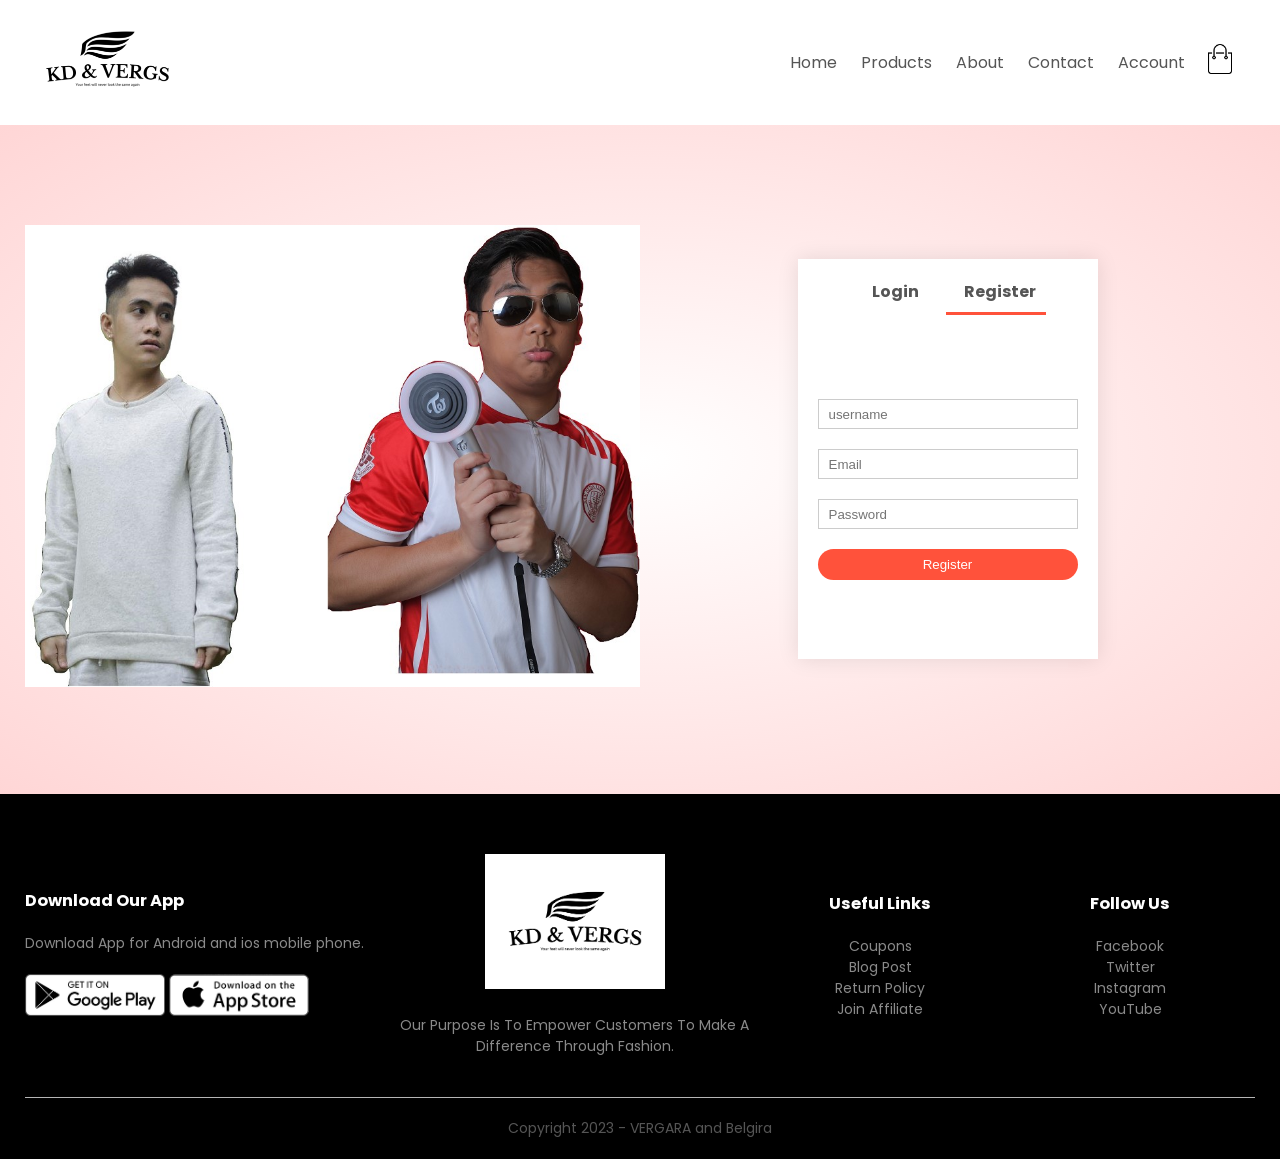
<file: account.html>
<!DOCTYPE html>
<html lang="en">
<head>
    <meta charset="UTF-8">
    <meta name="viewport" content="width=device-width, initial-scale=1.0">
    <title>Account - KD & Vergs</title>
    <link rel="stylesheet" href="style.css">
    <link href="https://fonts.googleapis.com/css2?family=Poppins:wght@200;300;400;500;600;700;800&display=swap" rel="stylesheet">
    <link rel="stylesheet" href="https://stackpath.bootstrapcdn.com/font-awesome/4.7.0/css/font-awesome.min.css">
</head>
<body>
       <div class="container">
          <div class="navbar">
              <div class="logo">
                  <a href="index.html"><img src="images/kd-vergs-high-resolution-logo-black-on-transparent-background.png" width="125px"></a>
              </div>
              <nav>
               <ul id="MenuItems">
                   <li><a href="index.html">Home</a></li>
                   <li><a href="products.html">Products</a></li>
                   <li><a href="">About</a></li>
                   <li><a href="">Contact</a></li>
                   <li><a href="account.html">Account</a></li>
               </ul>
              </nav>
              <a href="cart.html"><img src="images/cart.png" width="30px" height="30px"></a>
              <img src="images/menu.png" onclick="menutoggle()" class="menu-icon">
          </div>
          
          
       </div>
       
       
<!--------------Cart Items details--------------->
<div class="accout-page">
    <div class="container">
  
       <div class="row">
         
          <div class="col-2">
             <img src="images/BACKGROUND.jpg" width="100%">
          </div>
          
           <div class="col-2">
              <div class="form-container">
                 <div class="form-btn">
                     <span onclick="login()">Login</span>
                     <span onclick="register()">Register</span>
                     <hr id="indicator">
                 </div>
                 
               <form id="LoginForm">
                   <input type="text" placeholder="username">
                   <input type="password" placeholder="Password">
                   <button type="submit" class="btn">Login</button>
                   <a href="">Forgot password</a>
               </form>

               <form id="RegForm">
                   <input type="text" placeholder="username">
                   <input type="email" placeholder="Email">
                   <input type="password" placeholder="Password">
                   <button type="submit" class="btn">Register</button>
               </form>
              </div>
           </div>
       </div>
</div>
</div>

<!----------Footer---------------> 

<div class="footer">
    <div class="container">
        <div class="row">
            <div class="footer-col1">
               <h3>Download Our App</h3>
                <p>Download App for Android and ios mobile phone.</p>
                <div class="app-logo">
                    <img src="images/play-store.png">
                    <img src="images/app-store.png">
                </div>
            </div>
            <div class="footer-col2">
               <img src="images/kd-vergs-high-resolution-logo-black-on-white-background.png">
                <p>Our Purpose Is To Empower Customers To Make A Difference Through Fashion.</p>
            </div>
            <div class="footer-col3">
               <h3>Useful Links</h3>
                <ul>
                    <li>Coupons</li>
                    <li>Blog Post</li>
                    <li>Return Policy</li>
                    <li>Join Affiliate</li>
                </ul>
            </div>
            <div class="footer-col4">
               <h3>Follow Us</h3>
                <ul>
                    <li>Facebook</li>
                    <li>Twitter<li>
                    <li>Instagram</li>
                    <li>YouTube</li>
                </ul>
            </div>
        </div>
        <hr>
        <p class="copyright"><a href="https://www.youtube.com/c/EasyTutorialsVideo?sub_confirmation=1">Copyright 2023 - VERGARA and Belgira</a></p>
    </div>
</div>

<!-------------js for toggle menu-------------->

<script>
    var MenuItems = document.getElementById("MenuItems");
    
    MenuItems.style.maxHeight = "0px";
    
    function menutoggle()
    {
        if(MenuItems.style.maxHeight == "0px")
            {
                MenuItems.style.maxHeight = "200px";
            }else
            {
                MenuItems.style.maxHeight = "0px"
            } 
    }
     
</script>
<!------------------- form toggle ----------->
    <script>
        var LoginForm = document.getElementById("LoginForm");
        var RegForm = document.getElementById("RegForm");
        var Indicator = document.getElementById("indicator");
        
        function register(){
                RegForm.style.transform = "translateX(0px)";
                LoginForm.style.transform = "translateX(0px)";
                Indicator.style.transform = "translateX(100px)"
            };
        function login(){
                RegForm.style.transform = "translateX(300px)";
                LoginForm.style.transform = "translateX(300px)";
                Indicator.style.transform = "translateX(0px)"
            };
            
    </script>
    
    
    
</body>
</html>
</file>
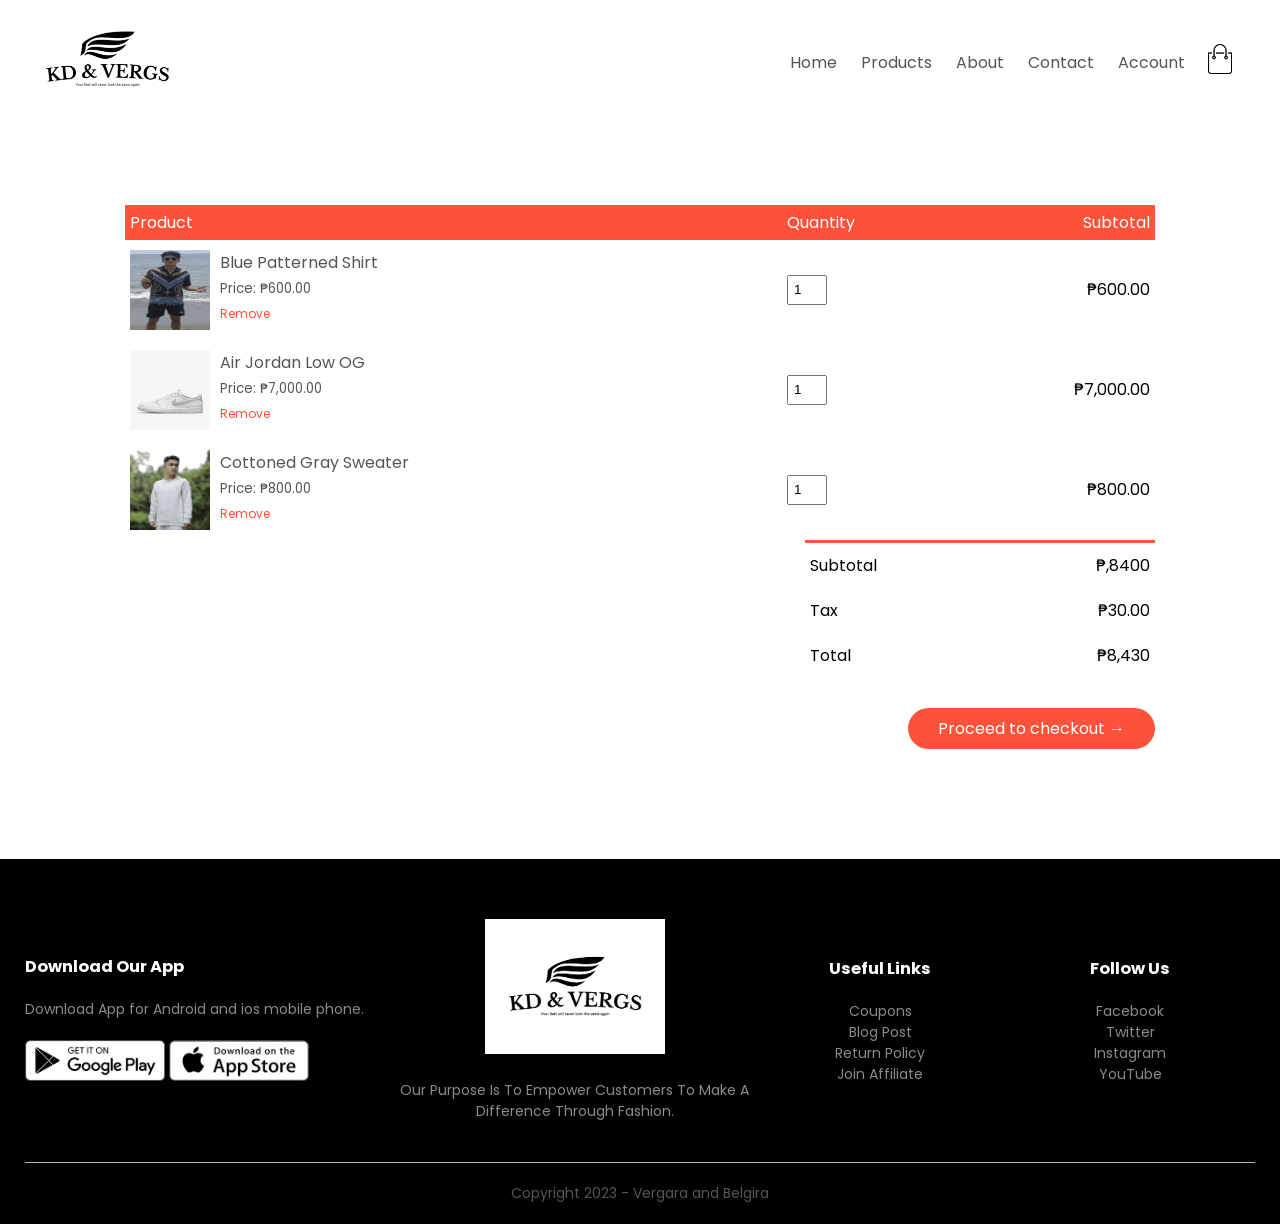
<file: cart.html>
<!DOCTYPE html>
<html lang="en">
<head>
    <meta charset="UTF-8">
    <meta name="viewport" content="width=device-width, initial-scale=1.0">
    <title>My Cart - KD & Vergs</title>
    <link rel="stylesheet" href="style.css">
    <link href="https://fonts.googleapis.com/css2?family=Poppins:wght@200;300;400;500;600;700;800&display=swap" rel="stylesheet">
    <link rel="stylesheet" href="https://stackpath.bootstrapcdn.com/font-awesome/4.7.0/css/font-awesome.min.css">
</head>
<body>
       <div class="container">
          <div class="navbar">
              <div class="logo">
                  <a href="index.html"><img src="images/kd-vergs-high-resolution-logo-black-on-transparent-background.png" width="125px"></a>
              </div>
              <nav>
               <ul id="MenuItems">
                   <li><a href="index.html">Home</a></li>
                   <li><a href="products.html">Products</a></li>
                   <li><a href="">About</a></li>
                   <li><a href="">Contact</a></li>
                   <li><a href="account.html">Account</a></li>
               </ul>
              </nav>
              <a href="cart.html"><img src="images/cart.png" width="30px" height="30px"></a>
              <img src="images/menu.png" onclick="menutoggle()" class="menu-icon">
          </div>
          
       </div>
       
       
<!--------------Cart Items details--------------->
<div class="small-container cart-page">
   
   <table>
       <tr>
           <th>Product</th>
           <th>Quantity</th>
           <th>Subtotal</th>
       </tr>

       <tr>
           <td>
               <div class="cart-info">
                   <img src="images/kurtyabut2.png">
                   <div>
                       <p>Blue Patterned Shirt</p>
                       <small>Price: ₱600.00</small><br>
                       <a href="">Remove</a>
                   </div>
               </div>
           </td>
           <td><input type="number" value="1"></td>
           <td>₱600.00</td>
       </tr>
       <tr>
           <td>
               <div class="cart-info">
                   <img src="images/Air%20jordan%201%20low%20OG.jpg">
                   <div>
                       <p>Air Jordan Low OG</p>
                       <small>Price: ₱7,000.00</small><br>
                       <a href="">Remove</a>
                   </div>
               </div>
           </td>
           <td><input type="number" value="1"></td>
           <td>₱7,000.00</td>
       </tr>
       <tr>
           <td>
               <div class="cart-info">
                   <img src="images/kdfinal1.jpg">
                   <div>
                       <p>Cottoned Gray Sweater</p>
                       <small>Price: ₱800.00</small><br>
                       <a href="">Remove</a>
                   </div>
               </div>
           </td>
           <td><input type="number" value="1"></td>
           <td>₱800.00</td>
       </tr>
   </table>
    
    <div class="total-price">
        <table>
            <tr>
                <td>Subtotal</td>
                <td>₱,8400</td>
            </tr>
            <tr>
                <td>Tax</td>
                <td>₱30.00</td>
            </tr>
            <tr>
                <td>Total</td>
                <td>₱8,430</td>
            </tr>
            
        </table>
    </div>
    <div class="total-price">
        <a href="#" class="btn">Proceed to checkout &#8594;</a>
    </div>
    
</div>

<!----------Footer---------------> 

<div class="footer">
    <div class="container">
        <div class="row">
            <div class="footer-col1">
               <h3>Download Our App</h3>
                <p>Download App for Android and ios mobile phone.</p>
                <div class="app-logo">
                    <img src="images/play-store.png">
                    <img src="images/app-store.png">
                </div>
            </div>
            <div class="footer-col2">
               <img src="images/kd-vergs-high-resolution-logo-black-on-white-background.png">
                <p>Our Purpose Is To Empower Customers To Make A Difference Through Fashion.</p>
            </div>
            <div class="footer-col3">
               <h3>Useful Links</h3>
                <ul>
                    <li>Coupons</li>
                    <li>Blog Post</li>
                    <li>Return Policy</li>
                    <li>Join Affiliate</li>
                </ul>
            </div>
            <div class="footer-col4">
               <h3>Follow Us</h3>
                <ul>
                    <li>Facebook</li>
                    <li>Twitter<li>
                    <li>Instagram</li>
                    <li>YouTube</li>
                </ul>
            </div>
        </div>
        <hr>
        <p class="copyright"><a href="https://www.youtube.com/c/EasyTutorialsVideo?sub_confirmation=1">Copyright 2023 - Vergara and Belgira</a></p>
    </div>
    
</div>



<!-------------js for toggle menu-------------->

<script>
    
    var MenuItems = document.getElementById("MenuItems");
    
    MenuItems.style.maxHeight = "0px";
    
    function menutoggle()
    {
        if(MenuItems.style.maxHeight == "0px")
            {
                MenuItems.style.maxHeight = "200px";
            }else
            {
                MenuItems.style.maxHeight = "0px"
            } 
    }
    
    
</script>



</body>
</html>
</file>
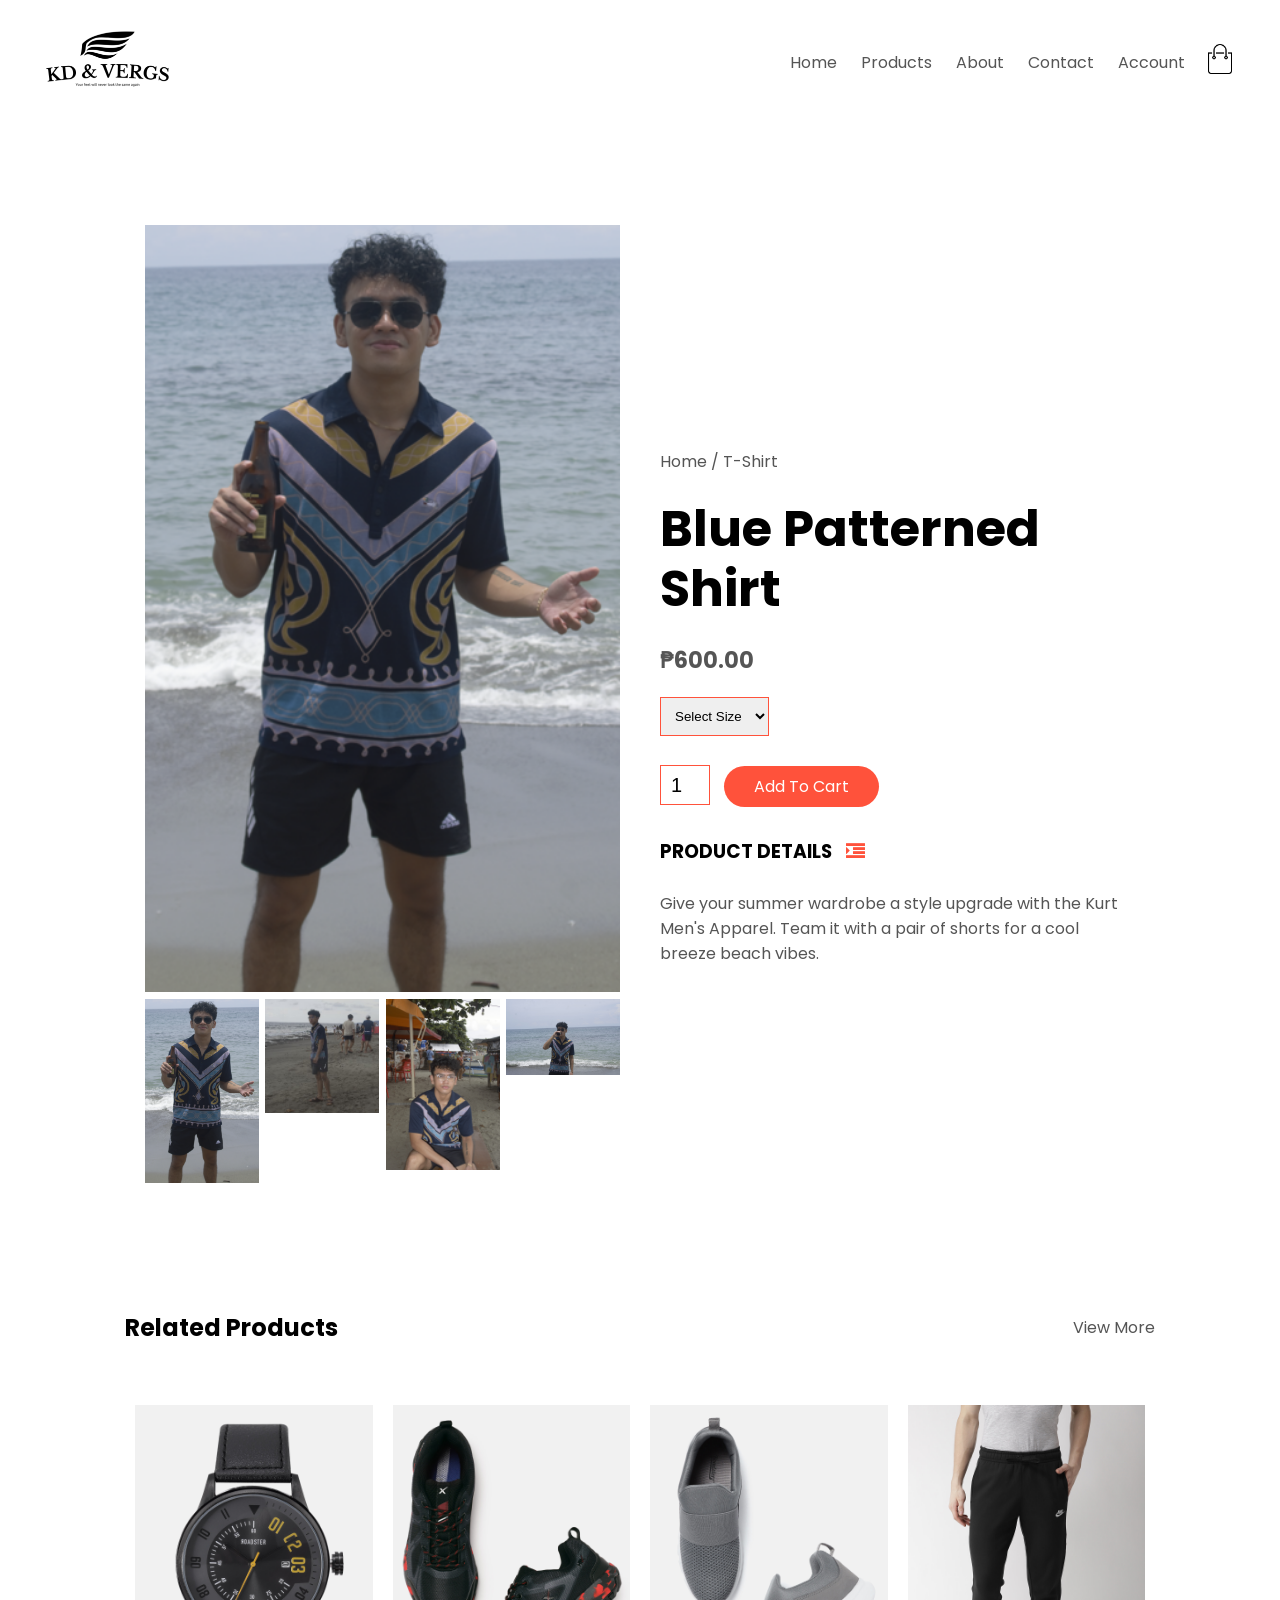
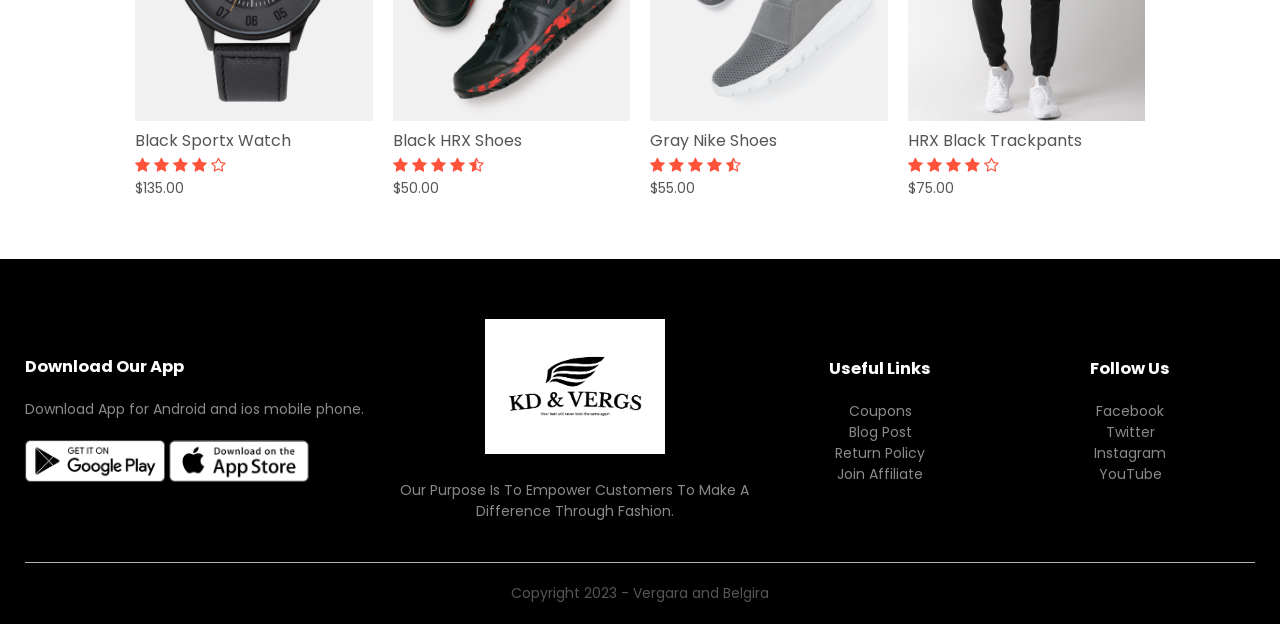
<file: product-details.html>
<!DOCTYPE html>
<html lang="en">
<head>
    <meta charset="UTF-8">
    <meta name="viewport" content="width=device-width, initial-scale=1.0">
    <title>Shirt - KD & Vergs</title>
    <link rel="stylesheet" href="style.css">
    <link href="https://fonts.googleapis.com/css2?family=Poppins:wght@200;300;400;500;600;700;800&display=swap" rel="stylesheet">
    <link rel="stylesheet" href="https://stackpath.bootstrapcdn.com/font-awesome/4.7.0/css/font-awesome.min.css">
</head>
<body>
       <div class="container">
          <div class="navbar">
              <div class="logo">
                  <a href="index.html"><img src="images/kd-vergs-high-resolution-logo-black-on-transparent-background.png" width="125px"></a>
              </div>
              <nav>
               <ul id="MenuItems">
                   <li><a href="index.html">Home</a></li>
                   <li><a href="products.html">Products</a></li>
                   <li><a href="">About</a></li>
                   <li><a href="">Contact</a></li>
                   <li><a href="account.html">Account</a></li>
               </ul>
              </nav>
              <a href="cart.html"><img src="images/cart.png" width="30px" height="30px"></a>
              <img src="images/menu.png" onclick="menutoggle()" class="menu-icon">
          </div>
          
       </div>
       
       
<!--------------single-product--------------->
<div class="small-container single-product">
    <div class="row">
        <div class="col-2">
            <img src="images/kurtyabut2.png" width="100%" id="ProductImg">
            <div class="small-img-row">
               <div class="small-img-col">
                   <img src="images/kurtyabut2.png" class="small-img" width="100%">
               </div>
               <div class="small-img-col">
                   <img src="images/kurt1.jpg" class="small-img" width="100%">
               </div>
               <div class="small-img-col">
                   <img src="images/kurt2.jpg" class="small-img" width="100%">
               </div>
               <div class="small-img-col">
                   <img src="images/kurt3.jpg" class="small-img" width="100%">
               </div>
    
            </div>
            
        </div>
        <div class="col-2">
            <p>Home / T-Shirt</p>
            <h1>Blue Patterned Shirt</h1>
            <h4>₱600.00</h4>
            
            <select>
               <option>Select Size</option>
               <option>XXL</option>
               <option>XL</option>
               <option>Large</option>
               <option>Midium</option>
               <option>Small</option>
           </select>
            
            <input type="number" value="1">
            <a href="cart.html" class="btn">Add To Cart</a>
            
            <h3>PRODUCT DETAILS <i class="fa fa-indent"></i></h3>
            <br>
            <p>Give your summer wardrobe a style upgrade with the Kurt Men's Apparel. Team it with a pair of shorts for a cool breeze beach vibes.
        </div>
    </div>
</div>
<!----------------- title -------------->
<div class="small-container">
   <div class="row row-2">
       <h2>Related Products</h2>
       <p>View More</p>
   </div>
    
</div>
    
<!-------------- Our Products -------------->
<div class="small-container">
         
             <div class="row">
               <div class="col-4">
                   <img src="images/product-9.jpg">
                   <h4>Black Sportx Watch</h4>
                   <div class="rating">
                       <i class="fa fa-star"></i>
                       <i class="fa fa-star"></i>
                       <i class="fa fa-star"></i>
                       <i class="fa fa-star"></i>
                       <i class="fa fa-star-o"></i>
                   </div>
                   <p>$135.00</p> 
               </div> 
               <div class="col-4">
                   <img src="images/product-10.jpg">
                   <h4>Black HRX Shoes</h4>
                   <div class="rating">
                       <i class="fa fa-star"></i>
                       <i class="fa fa-star"></i>
                       <i class="fa fa-star"></i>
                       <i class="fa fa-star"></i>
                       <i class="fa fa-star-half-o"></i>
                   </div>
                   <p>$50.00</p>
               </div> 
               <div class="col-4">
                   <img src="images/product-11.jpg">
                   <h4>Gray Nike Shoes</h4>
                   <div class="rating">
                       <i class="fa fa-star"></i>
                       <i class="fa fa-star"></i>
                       <i class="fa fa-star"></i>
                       <i class="fa fa-star"></i>
                       <i class="fa fa-star-half-o"></i>
                   </div>
                   <p>$55.00</p>
               </div> 
                <div class="col-4">
                   <img src="images/product-12.jpg">
                   <h4>HRX Black Trackpants</h4>
                   <div class="rating">
                       <i class="fa fa-star"></i>
                       <i class="fa fa-star"></i>
                       <i class="fa fa-star"></i>
                       <i class="fa fa-star"></i>
                       <i class="fa fa-star-o"></i>
                   </div>
                   <p>$75.00</p>
               </div> 
           </div>
           
       </div>
  
     
   
<!----------Footer---------------> 

<div class="footer">
    <div class="container">
        <div class="row">
            <div class="footer-col1">
               <h3>Download Our App</h3>
                <p>Download App for Android and ios mobile phone.</p>
                <div class="app-logo">
                    <img src="images/play-store.png">
                    <img src="images/app-store.png">
                </div>
            </div>
            <div class="footer-col2">
               <img src="images/kd-vergs-high-resolution-logo-black-on-white-background.png">
                <p>Our Purpose Is To Empower Customers To Make A Difference Through Fashion.</p>
            </div>
            <div class="footer-col3">
               <h3>Useful Links</h3>
                <ul>
                    <li>Coupons</li>
                    <li>Blog Post</li>
                    <li>Return Policy</li>
                    <li>Join Affiliate</li>
                </ul>
            </div>
            <div class="footer-col4">
               <h3>Follow Us</h3>
                <ul>
                    <li>Facebook</li>
                    <li>Twitter<li>
                    <li>Instagram</li>
                    <li>YouTube</li>
                </ul>
            </div>
        </div>
        <hr>
        <p class="copyright"><a href="https://www.youtube.com/c/EasyTutorialsVideo?sub_confirmation=1">Copyright 2023 - Vergara and Belgira</a></p>
    </div>
    
</div>



<!-------------js for toggle menu-------------->

<script>
    
    var MenuItems = document.getElementById("MenuItems");
    
    MenuItems.style.maxHeight = "0px";
    
    function menutoggle()
    {
        if(MenuItems.style.maxHeight == "0px")
            {
                MenuItems.style.maxHeight = "200px";
            }else
            {
                MenuItems.style.maxHeight = "0px"
            } 
    }
    
//-------------Produc Gallery------------
    
    var ProductImg = document.getElementById("ProductImg");
    
    var SmallImg = document.getElementsByClassName("small-img");
       
 
        SmallImg[0].onclick = function()
        {
            ProductImg.src = SmallImg[0].src;
        }
        SmallImg[1].onclick = function()
        {
            ProductImg.src = SmallImg[1].src;
        
        }
        SmallImg[2].onclick = function()
        {
            ProductImg.src = SmallImg[2].src;
        
        }
        SmallImg[3].onclick = function()
        {
            ProductImg.src = SmallImg[3].src;
        
        }

  //-------------End Produc Gallery------------  
    
    
    
    
</script>



</body>
</html>
</file>
<file: style.css>
*{
    margin: 0;
    padding: 0;
    box-sizing: border-box;
}
body{
    font-family: 'Poppins', sans-serif;
}
a{
    text-decoration: none;
    color: #555;
}
p{
    color: #555;
}
.header{
    background: radial-gradient(#fff,#ffd6d6);
}

.container{
    max-width: 1300px;
    margin: auto;
    padding-left: 25px;
    padding-right: 25px;
    
}
.navbar{
    display: flex;
    align-items: center;
    padding: 20px;
}
nav{
    flex: 1;
    text-align: right;
}
nav ul{
    display: inline-block;
    list-style-type: none;
}
nav ul li{
    display: inline-block;
    margin-right: 20px;
}
.menu-icon{
    display: none;
    width: 28px;
    margin-left: 20px;
}
.row{
    display: flex;
    align-items: center;
    flex-wrap: wrap;
    justify-content: space-around;
/*---------*/
    
}
.header .row{
    margin-top: 70px;
}
.col-2{
    flex-basis: 50%;
    min-width: 300px;
}

.col-2 img{
    max-width: 100%;
    padding: 50px 0;
}
.col-2 h1{
    font-size: 50px;
    line-height: 60px;
    margin: 25px 0;
}
.btn{
    display: inline-block;
    background: #ff523b;
    color: #fff;
    padding: 8px 30px;
    margin: 30px 0;
    border-radius: 30px;
    transition: background 0.5s;
}
.btn:hover{
    background: #563434;
}

/*-----------------------------*/
.categories{
    margin: 70px 0;
}

.small-container{
    max-width: 1080px;
    margin: auto;
    padding-left: 25px;
    padding-right: 25px;
}

.col-3{
    flex-basis: 30%;
    min-width: 250px;
    margin-bottom: 30px;
}
.col-3 img{
    width: 100%;
}
/*-------featured product--------------*/

.title{
    text-align: center;
    margin: 0px auto 80px;
    position: relative;
    line-height: 60px;
    color: #555;
}
.title::after{
    content: '';
    background: #ff523b;
    width: 80px;
    height: 5px;
    border-radius: 5px;
    position: absolute;
    bottom: 0;
    left: 50%;
    transform: translateX(-50%);
}

.col-4{
    flex-basis: 25%;
    padding: 10px;
    min-width: 200px;
    margin-bottom: 50px;
    transition: transform 0.5s;
}
.col-4 img{
    width: 100%;
}
h4{
    color: #555;
    font-weight: normal;
}
.col-4 p{
    font-size: 14px;
}
.rating .fa{
    color: #ff523b;
}

.col-4:hover{
    transform: translateY(-5px);
}


/*-----------offer-------------*/
.offer{
    background: radial-gradient(#fff,#ffd6d6);
    margin-top: 80px;
    padding: 30px 0;
}
.col-2 .offer-img{
    padding: 50px;
}
small{
    color: #555;
}

/*--------------------testimonial---------------*/

.testimonial{
    padding-top: 100px;
}

.testimonial .col-3{
    text-align: center;
    padding: 40px 20px 40px;
    box-shadow: 0 0 20px 0px rgba(0, 0, 0, 0.1);
    cursor: pointer;
    transition: transform .5s;
}
.testimonial .col-3 img{
    width: 50px;
    margin-top: 20px;
    border-radius: 50%;
}
.fa.fa-quote-left{
    font-size: 34px;
    color: #ff523b;
}
.col-3 p{
    font-size: 12px;
    margin: 12px 0px;
    color: #777;
}

.testimonial .col-3 h3{
    font-weight: 600;
    color: #555;
    font-size: 16px;
}

.testimonial .col-3:hover{
    transform: translateY(-10px);
}

/*--------------- brands ------------*/

.brands{
    margin: 100px auto;
}
.col-5{
    width: 160px;
}
.col-5 img{
    width: 100%;
    cursor: pointer;
    filter: grayscale(100%);
}
.col-5 img:hover{
    filter: grayscale(0);
}
/*---------footer-------*/

.footer{
    background: #000;
    color: #8a8a8a;
    font-size: 14px;
    padding: 60px 0 20px;
}
.footer p{
    color: #8a8a8a;
}
.footer h3{
    color: #fff;
    margin-bottom: 20px;
}
.footer-col1,.footer-col2,.footer-col3,.footer-col4{
    min-width: 250px;
    margin-bottom: 20px;
}
.footer-col1{
    flex-basis: 30%;
}
.footer-col2{
    flex: 1;
    text-align: center;
}
.footer-col2 img{
    width: 180px;
    margin-bottom: 20px;
}
.footer-col3,.footer-col4{
    flex-basis: 12%;
    text-align: center;
}

.app-logo{
    margin-top: 20px;
}

.app-logo img{
    width: 140px;
}

.footer li{
    display: block;
}
.footer hr{
    border: none;
    background: #b5b5b5;
    height: 1px;
    margin:  20px 0;
}
.copyright{
    text-align: center;
    
}

/*-------media-query-for-max-width-800---------*/


@media only screen and (max-width: 800px) {

    
nav ul{
    position: absolute;
    top: 70px;
    left: 0;
    background: #333;
    width: 100%;
    overflow: hidden;
    transition: 1s;
    max-height: 0;
    transition:max-height 0.5s;
    }
    
nav ul li{
    display: block;
    margin-right: 50px;
    margin-top: 10px;
    margin-bottom: 10px;
    }
nav ul li a{
        color: #fff;
    }
    
.menu-icon{
        display: block;
        cursor: pointer;
    }
    

}
/*---------- 600 media query -------*/
@media only screen and (max-width: 600px){
    
    .row{
      text-align: center;
    }
    
    .col-1, .col-2, .col-3, .col-4{
        
        flex-basis: 100%;
    }
}

/*----------All Product page------------*/


.row-2{
    justify-content: space-between;
    margin: 100px auto 50px;
}

select{
    border: 1px solid #ff523b;
    padding: 5px;
}
select:focus{
    outline: none;
}

.page-btn{
    margin: 0 auto 80px;
}

.page-btn span{
    display: inline-block;
    border: 1px solid #ff523b;
    margin-left: 10px;
    width: 40px;
    height: 40px;
    text-align: center;
    line-height: 40px;
    cursor: pointer;
}
.page-btn span:hover{
    background: #ff523b;
    color: #fff;
}



/*---------product details-----------*/
.single-product{
    margin-top: 80px;
}
.single-product .col-2 img{
    padding: 0;
}
.single-product .col-2{
    padding: 20px;
}

.single-product h4{
    margin: 20px 0;
    font-size: 22px;
    font-weight: bold;
}

.single-product select{
    display: block;
    padding: 10px;
    margin-top: 20px;
}

.single-product input{
    width: 50px;
    height: 40px;
    padding-left: 10px;
    font-size: 20px;
    margin-right: 10px;
    border: 1px solid #ff523b;
}
input:focus{
    outline: none;
}

.single-product .fa{
    color: #ff523b;
    margin-left: 10px;
}
.small-img-row{
    display: flex;
    justify-content: space-between;
}
.small-img-col{
    flex-basis: 24%;
    cursor: pointer;
}


/*-------600 media query---------*/



@media only screen and (max-width: 600px){
    .single-product .row{
        text-align: left;
    }
    .single-product .col-2{
        padding: 20px 0;
    }

    .single-product h1{
        font-size: 26px;
        line-height: 22px;
    }
}

/*---------------- cart page -----------*/

.cart-page{
    margin: 80px auto;
}

table{
    width: 100%;
    border-collapse: collapse;
}

.cart-info{
    display: flex;
    flex-wrap: wrap;
}
th{
    text-align: left;
    padding: 5px;
    color: #fff;
    background: #ff523b;
    font-weight: normal;
}

td{
    padding: 10px 5px;
}
td input{
    width: 40px;
    height: 30px;
    padding: 5px;
}

td a{
    color: #ff523b;
    font-size: 12px;
}

td img{
    width: 80px;
    height: 80px;
    margin-right: 10px; 
}


.total-price{
    display: flex;
    justify-content: flex-end;
    
}
.total-price table{
    border-top: 3px solid #ff523b;
    width: 100%;
    max-width: 350px;
}
td:last-child{
    text-align: right;
}
th:last-child{
    text-align: right;
}

@media only screen and (max-width: 600px){
    .cart-info p{
        display: none;
    }
}

/*-------account page--------*/

.accout-page{
    padding: 50px 0;
    background: radial-gradient(#fff,#ffd6d6);
}

.form-container{
    background: #fff;
    width: 300px;
    height: 400px;
    position: relative;
    text-align: center;
    padding: 20px 0;
    margin: auto;
    box-shadow: 0 0 20px 0px rgba(0, 0, 0, 0.1);
    overflow: hidden;
}

.form-container span{
    font-weight: bold;
    padding: 0 10px;
    color: #555;
    cursor: pointer;
    width: 100px;
    display: inline-block;
}

.form-btn{
    display: inline-block;
}

#indicator{
    width: 100px;
    border: none;
    background: #ff523b;
    height: 3px;
    margin-top: 8px;
    transform: translateX(100px);
    transition: transform 1s; 
}

.form-container form{
    max-width: 300px;
    padding: 0 20px;
    position: absolute;
    top: 130px;
    transition: transform 1s;
}

form input{
    width: 100%;
    height: 30px;
    margin: 10px 0;
    padding: 0 10px;
    border: 1px solid #ccc;
}
form input:focus{
    outline: none;
}
form .btn{
    width: 100%;
    border: none;
    cursor: pointer;
    margin: 10px 0;
}
form .btn:focus{
    outline: none;
}
form a{
    font-size: 12px;
}
#LoginForm{
     left: -300px;
}
#RegForm{
    left: 0;
}
</file>
